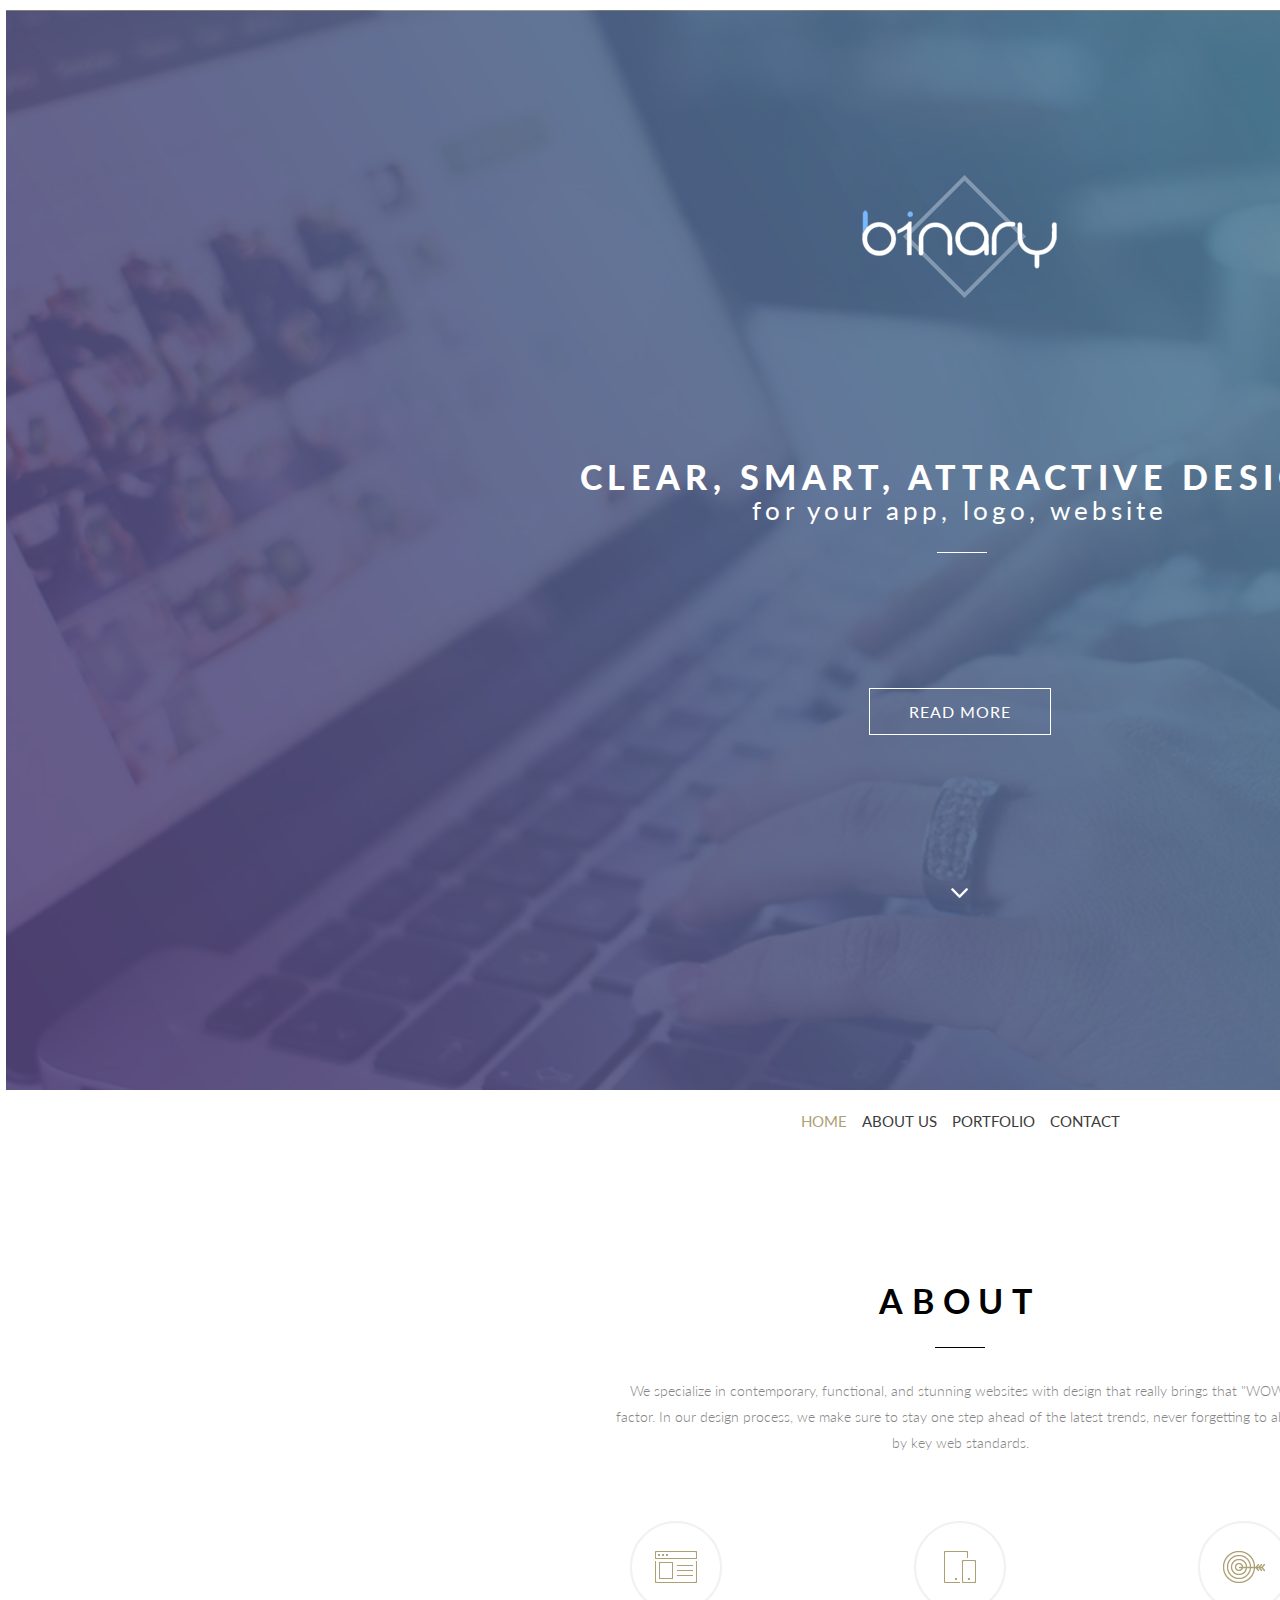
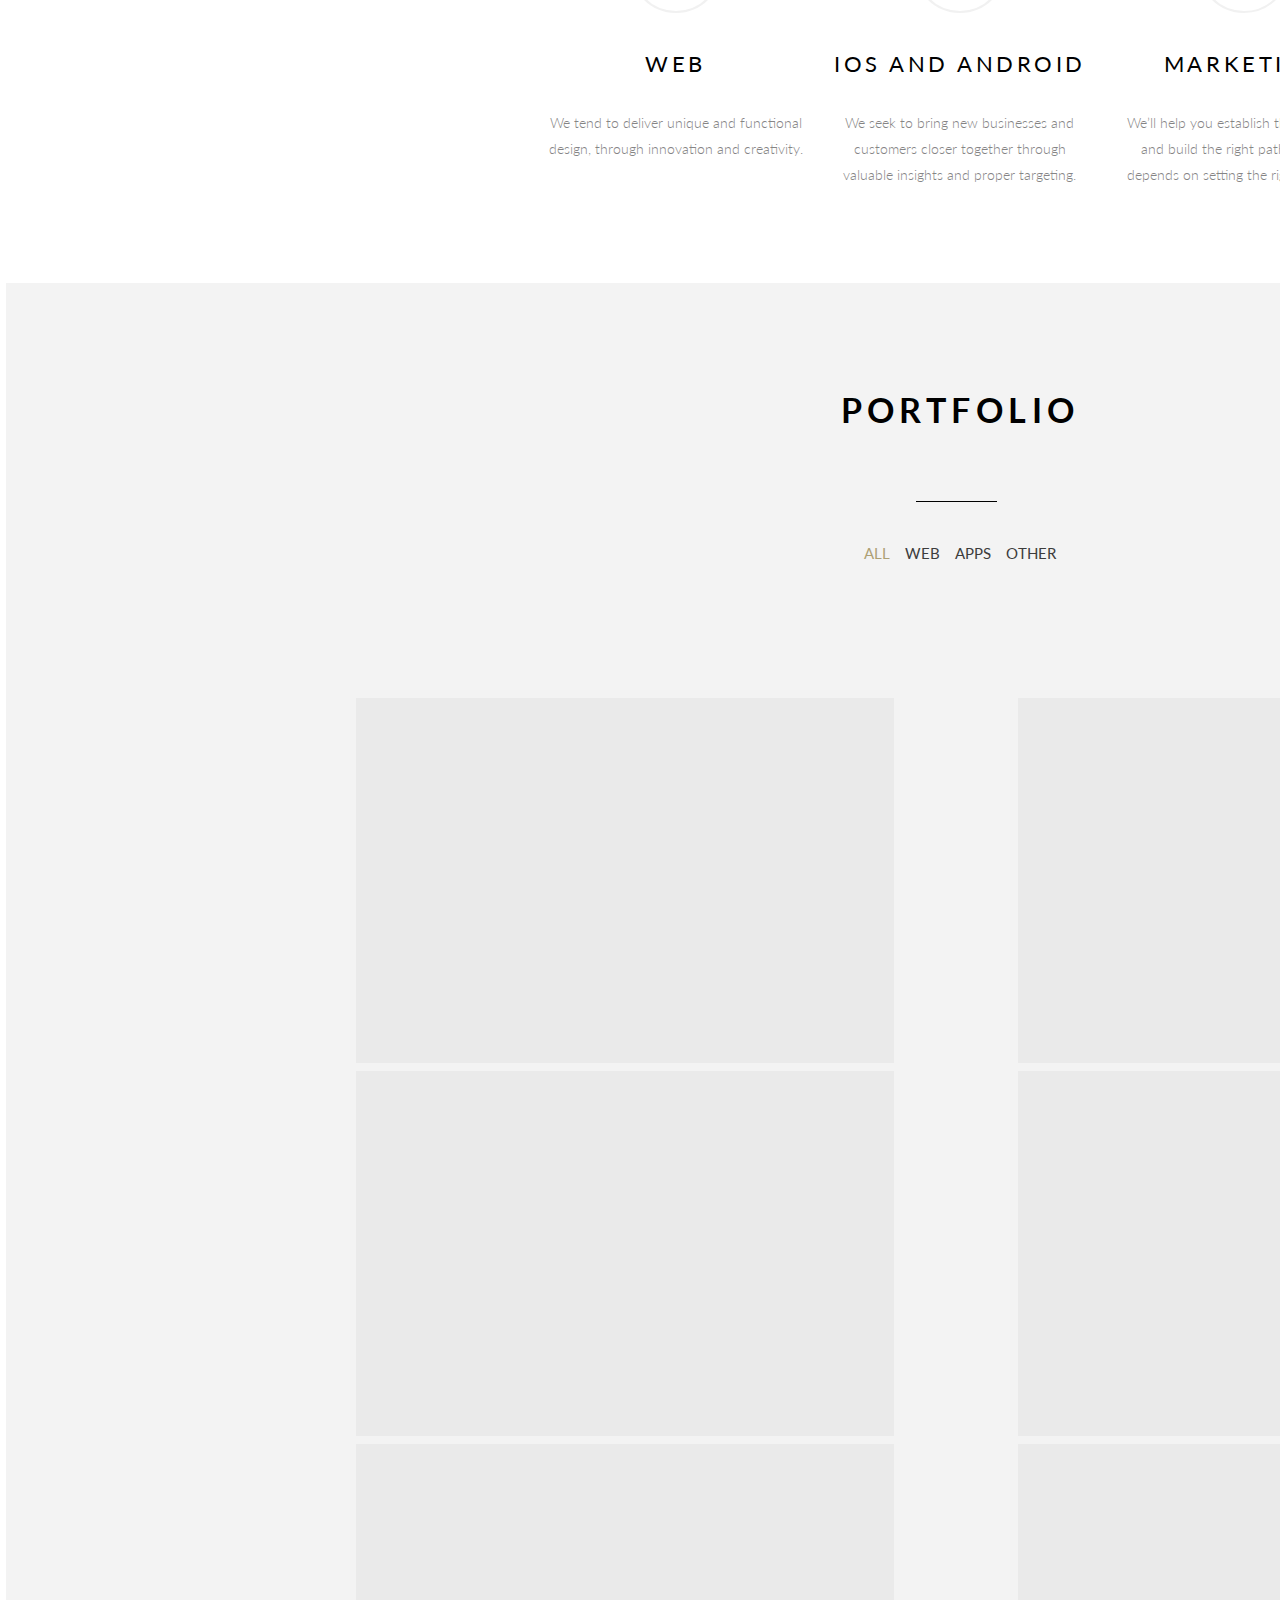
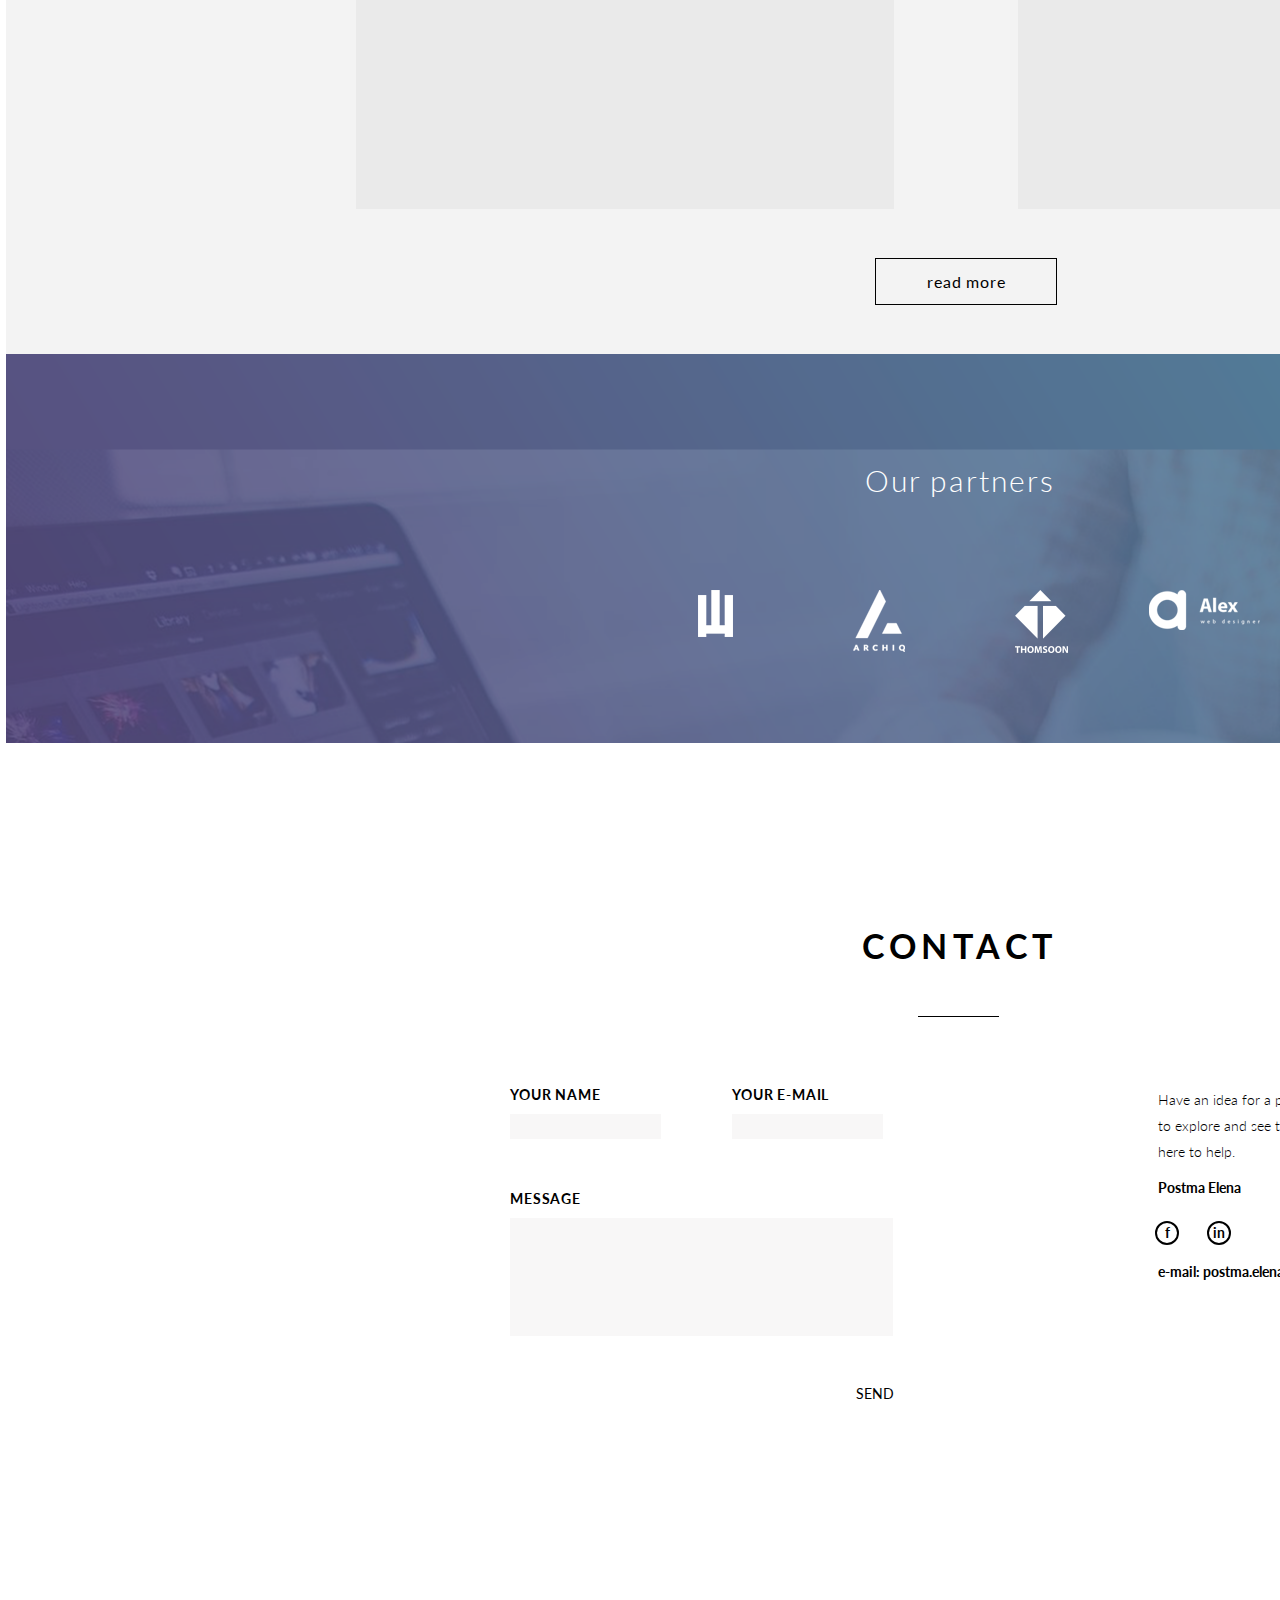
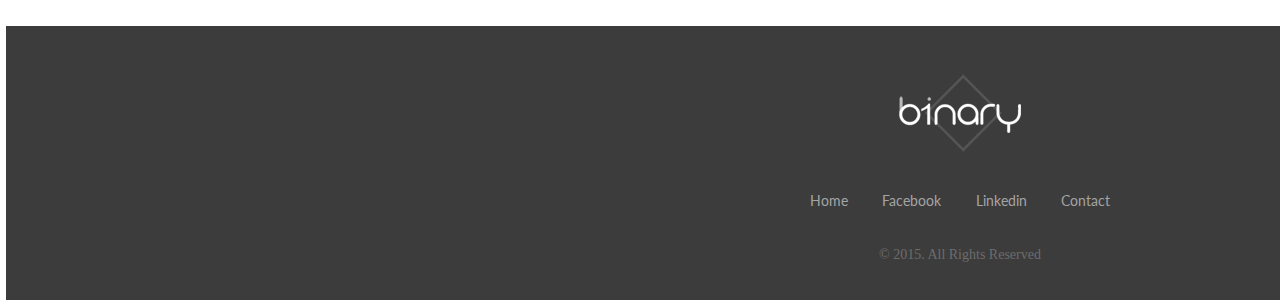
<file: index.html>
<!DOCTYPE html>
<html lang="ru">

<head>
	<title>Мой первый сайт1</title>
	<link rel="stylesheet" href="css/style.css" />
	<meta http-equiv="Content-type" content="text/html;charset=UTF-8" />
</head>

<body>
	<div class="wrapper">
		<div class="highlight">
			<div class="highlight__body">
				<div class="highlight__header">
					<div class="item-highlight__icon1">
						<img src="img/highlight/layer_33_copy_2_859.png" alt="">
					</div>
				</div>
				<div class="highlight__row">
					<div class="highlight__column">
						<div class="item-highlight__title3">Clear, smart, attractive design</div>
						<div class="item-highlight__text3">for your app, logo, website</div>
					</div>
					<div class="line__white"></div>
				</div>
				<div class="highlight__basement">
					<div class="item-highlight__title"><span>READ MORE</span></div>
					<div class="item-highlight__icon2">
						<img src="img/highlight/arrow_down_30.png" alt="">
					</div>
				</div>
			</div>
		</div>
		<div class="about">
			<div class="about__body">
				<div class="about__header">
					<div class="about__menu">
						<div class="menu-item home"><span>HOME</span></div>
						<div class="menu-item"><span>ABOUT US</span></div>
						<div class="menu-item"><span>PORTFOLIO</span></div>
						<div class="menu-item"><span>CONTACT</span></div>
					</div>
					<div class="about__title title">ABOUT</div>
					<div class="about__text">We specialize in contemporary, functional, and stunning websites with
						design
						that really brings that "WOW" factor.
						In our design process, we make sure to stay one step ahead of the latest trends,
						never forgetting to abide by key web standards.</div>
				</div>
				<div class="about__row">
					<div class="about__column">
						<div class="item-about">
							<div class="item-about__icon">
								<img src="img/about/01.png" alt="" />
							</div>
							<div class="item-about__title">WEB</div>
							<div class="item-about__text">We tend to deliver unique and functional design, through
								innovation and creativity.</div>
						</div>
					</div>
					<div class="about__column">
						<div class="item-about">
							<div class="item-about__icon">
								<img src="img/about/02.png" alt="" />
							</div>
							<div class="item-about__title">iOS AND ANDROID</div>
							<div class="item-about__text">We seek to bring new businesses and customers closer together
								through valuable insights and proper targeting.</div>
						</div>
					</div>
					<div class="about__column">
						<div class="item-about">
							<div class="item-about__icon">
								<img src="img/about/03.png" alt="" />
							</div>
							<div class="item-about__title">MARKETING</div>
							<div class="item-about__text">We’ll help you establish the right goals and build the right
								paths. Success depends on setting the right intention.</div>
						</div>
					</div>
				</div>
			</div>
		</div>
		<div class="portfolio">
			<div class="portfolio__title">
				<h1>PORTFOLIO</h1>
				<div class="lineblack"></div>
			</div>
			<div class="about__menu">
				<div class="menu-item home"><span>ALL</span></div>
				<div class="menu-item"><span>WEB</span></div>
				<div class="menu-item"><span>APPS</span></div>
				<div class="menu-item"><span>OTHER</span></div>
			</div>
			<ul class="portfolio__container">
				<li class="portfolio__item"></li>
				<li class="portfolio__item"></li>
				<li class="portfolio__item"></li>
				<li class="portfolio__item"></li>
				<li class="portfolio__item"></li>
				<li class="portfolio__item"></li>
			</ul>
			<div class="portfolio__basement">
				<span>read more</span>
			</div>
		</div>
		<div class="partners">
			<div class="partnersTitle">
				<h1>Our partners</h1>
			</div>
			<div class="boxPartners">
				<div class="itemPartners"><img src="img/partners/logo_2_348.png" alt=""></div>
				<div class="itemPartners"><img src="img/partners/archiq_102.png" alt=""></div>
				<div class="itemPartners"><img src="img/partners/thomsoon_135.png" alt=""></div>
				<div class="itemPartners"><img src="img/partners/alex_101.png" alt=""></div>
			</div>
		</div>
		<div class="contact">
			<div class="contactTitle">
				<h1>CONTACT</h1>
			</div>
			<div class="lineblack lincontact"></div>
			<div class="containerContact">
				<div class="boxContact">
					<div class="contactName">
						<div class="lettersContact"><span>YOUR NAME</span></div>
						<div class="contactInput"></div>
					</div>
					<div class="contactEmail">
						<div class="lettersContact"><span>YOUR E-MAIL</span></div>
						<div class="contactInput"></div>
					</div>
					<div class="contactMessage">
						<div class="lettersContact"><span>MESSAGE</span></div>
						<div class="contactInput2"></div>
					</div>
				</div>
				<div class="feedback">
					<div class="toHelp"><span>Have an idea for a project? Just looking to
							explore and see the possibilities?
							I'm here to help.
						</span></div>
					<div class="surnameName"><span>Postma Elena</span></div>
					<div class="socialNetworks">
						<div class="socNetLogo"><span>f</span></div>
						<div class="socNetLogo"><span>in</span></div>
					</div>
					<div class="mail"><span>e-mail: postma.elena@gmail.com</span></div>
				</div>
			</div>
			<div class="contactSend"><span>SEND</span></div>
		</div>
		<div class="footerSite">
			<div class="fSimg">
				<img src="img/footer/layer_33_copy_3_894.png" alt="">
			</div>
			<div class="footerBox">
				<div class="footerMenu">
					<div class="itemfM"><span>Home</span></div>
					<div class="itemfM"><span>Facebook</span></div>
					<div class="itemfM"><span>Linkedin</span></div>
					<div class="itemfM"><span>Contact</span></div>
				</div>
			</div>
			<div class="footerRights">
				<span>© 2015. All Rights Reserved</span>
			</div>

		</div>
	</div>
</body>

</html>
</file>
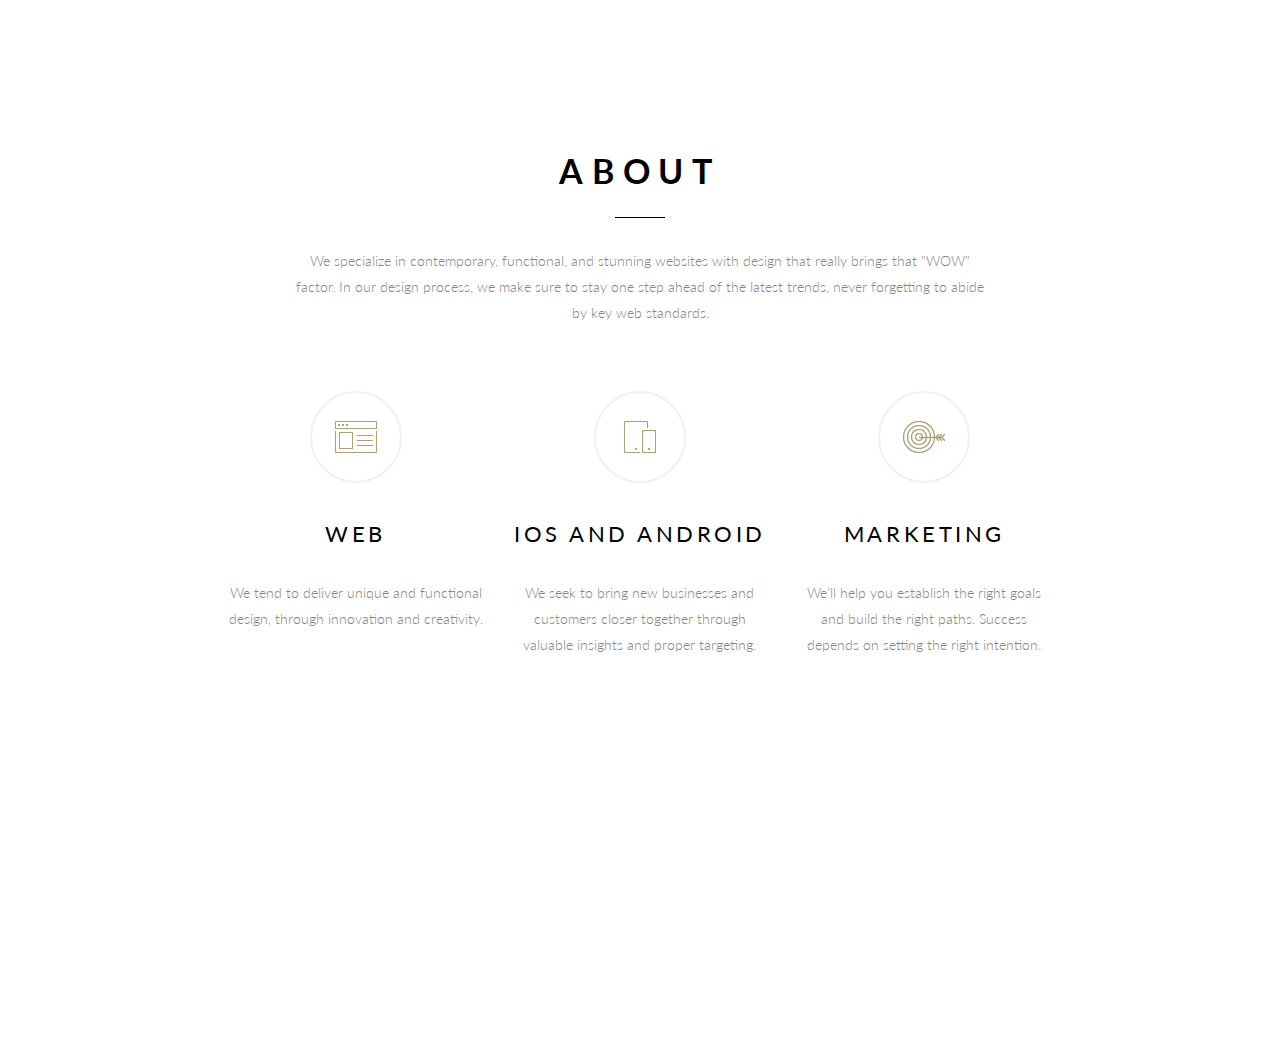
<file: index1.html>
<!-- Сообщаем браузеру как стоит обрабатывать эту страницу -->
<!DOCTYPE html>
<!-- Оболочка документа, указываем язык содержимого -->
<html lang="ru">
	<!-- Заголовок страницы, контейнер для других важных данных (не отображается) -->
	<head>
		<!-- Заголовок страницы в браузере -->
		<title>Методология БЭМ</title>
		<!-- Подключаем CSS -->
		<link rel="stylesheet" href="css/style.css" />
		<!-- Кодировка страницы -->
		<meta http-equiv="Content-type" content="text/html;charset=UTF-8" />
	</head>
	<!-- Отображаемое тело страницы -->
	<body>
		<div class="about">
			<div class="about__body">
				<div class="about__header">
					<div class="about__title title">ABOUT</div>
					<div class="about__text">We specialize in contemporary, functional, and stunning websites with design that really brings that "WOW" factor. 
In our design process, we make sure to stay one step ahead of the latest trends, 
never forgetting to abide by key web standards.</div>
				</div>
				<div class="about__row">
					<div class="about__column">
						<div class="item-about">
							<div class="item-about__icon">
								<img src="img/about/01.png" alt="" />
							</div>
							<div class="item-about__title">WEB</div>
							<div class="item-about__text">We tend to deliver unique and functional design, through innovation and creativity.</div>
						</div>
					</div>
					<div class="about__column">
						<div class="item-about">
							<div class="item-about__icon">
								<img src="img/about/02.png" alt="" />
							</div>
							<div class="item-about__title">iOS AND ANDROID</div>
							<div class="item-about__text">We seek to bring new businesses and customers closer together through valuable insights and proper targeting.</div>
						</div>
					</div>
					<div class="about__column">
						<div class="item-about">
							<div class="item-about__icon">
								<img src="img/about/03.png" alt="" />
							</div>
							<div class="item-about__title">MARKETING</div>
							<div class="item-about__text">We’ll help you establish the right goals and build the right paths. Success depends on setting the right intention.</div>
						</div>
					</div>
				</div>
			</div>
		</div>
	</body>
</html>
</file>
<file: css/style.css>
@charset "UTF-8";
/*Обнуление*/
@import url(https://fonts.googleapis.com/css?family=Lato:400,300,700,900);
* {
  padding: 0;
  margin: 0;
  border: 0;
}

*,
*:before,
*:after {
  -webkit-box-sizing: border-box;
  box-sizing: border-box;
}

:focus,
:active {
  outline: none;
}

a:focus,
a:active {
  outline: none;
}

nav,
footer,
header,
aside {
  display: block;
}

html,
body {
  height: 100%;
  width: 100%;
  font-size: 100%;
  line-height: 1;
  font-size: 14px;
  -ms-text-size-adjust: 100%;
  -moz-text-size-adjust: 100%;
  -webkit-text-size-adjust: 100%;
}

input,
button,
textarea {
  font-family: inherit;
}

input::-ms-clear {
  display: none;
}

button {
  cursor: pointer;
}

button::-moz-focus-inner {
  padding: 0;
  border: 0;
}

a,
a:visited {
  text-decoration: none;
}

a:hover {
  text-decoration: none;
}

ul li {
  list-style: none;
}

img {
  vertical-align: top;
}

h1,
h2,
h3,
h4,
h5,
h6 {
  font-size: inherit;
  font-weight: inherit;
}

/*--------------------*/
body {
  font-family: Lato;
}

.wrapper {
  text-align: center;
  border: 5px;
  width: 1920px;
  height: auto;
  overflow: hidden;
  margin: 0 auto;
  padding: 10px 0.5% 0 0.5%;
}

.highlight {
  background-image: url("../img/highlight/bg_header_743.png");
  background-repeat: no-repeat;
  block-size: cover;
  background-position: center center;
  width: 100%;
  height: 1080px;
  /* margin-bottom: 200px; */
}

.highlight__body {
  max-width: 823px;
  height: auto;
  margin: 0px auto;
  text-align: center;
  display: inline-block;
  position: relative;
}
.highlight__header {
  margin: 165px 0px 159px 0px;
}
.item-highlight__title3 {
  font-size: 34px;
  line-height: 40px;
  font-weight: 900;
  text-transform: uppercase;
  letter-spacing: 0.16em;
  color: #ffffff;
}
.item-highlight__text3 {
  font-size: 26px;
  font-weight: 400;
  text-transform: none;
  letter-spacing: 0.16em;
  color: #ffffff;
}
.line__white {
  content: "";
  position: absolute;
  width: 50px;
  bottom: 0;
  height: 1px;
  left: 47%;
  background-color: #ffffff;
  margin: 0px 0px -30px 0px;
}
.item-highlight__icon1 {
  top: 165px;
}
.item-highlight__icon1 img {
  width: 195px;
  height: 123px;
}
.highlight__row {
  position: relative;
  /* vertical-align: bottom; */
  display: inline-block;
  bottom: 0;
}

.highlight__basement {
  margin: 165px 0px 0px 0px;
  position: relative;
  left: 38%;
}
.item-highlight__title {
  border: 1px solid #ffffff;
  width: 182px;
  height: 47px;
  text-align: center;
  padding: 13px 0 0 0;
}
.item-highlight__title span {
  font-family: Lato;
  font-size: 16px;
  line-height: 1.2;
  font-weight: 400;
  letter-spacing: 0.06em;
  color: #ffffff;
}
.item-highlight__icon2 {
  margin: 153px 0 0 0;
  margin-left: -580px;
}
.item-highlight__icon2 img {
  width: 17px;
  height: 10px;
}
/* /////////////////////////////////////////////////////////// */
/* //////////////////////////////////////////////////////////////// */
/* //////////////////////////////////////////////////////////////// */
/* //////////////////////////////////////////////////////////////// */
/* //////////////////////////////////////////////////////////////// */
.about__body {
  max-width: 823px;
  margin: 0px auto;
}

.about__header {
  margin: 0px 0px 65px 0px;
}
.about__menu {
  display: inline-flex;
  margin: 0 auto;
  padding-top: 22px;
  margin-right: 15px;
}

.menu-item span {
  margin-left: 15px;
  justify-content: space-around;
  /* font-family: Lato; */
  font-size: 15px;
  line-height: 1.2;
  font-weight: 700;
  font-weight: 400;
  color: #3c3c3c;
}

.home span {
  color: #ada074;
}
.about__title {
  margin: 154px 0px 30px 0px;
}

.about__text {
  max-width: 688px;
  color: #868585;
  font-size: 14px;
  font-weight: 300;
  text-align: center;
  line-height: 25.89px;
  margin: 0px auto;
}

.about__row {
  display: -webkit-box;
  display: -ms-flexbox;
  display: flex;
  font-size: 0;
  margin: 0px -15px;
  padding-bottom: 95px;
}

.about__column {
  padding: 0px 15px;
  -webkit-box-flex: 0;
  -ms-flex: 0 0 33.333%;
  flex: 0 0 33.333%;
}

.title {
  font-size: 34px;
  font-weight: 700;
  text-transform: uppercase;
  letter-spacing: 8.95px;
  position: relative;
  text-align: center;
  padding: 0px 0px 30px 0px;
}
.title:after {
  content: "";
  position: absolute;
  width: 50px;
  bottom: 0;
  height: 1px;
  left: 50%;
  background-color: #000;
  margin: 0px 0px 0px -25px;
}

.item-about__icon {
  margin: 0px auto 40px auto;
  border-radius: 50%;
  width: 92px;
  height: 92px;
  border: 2px solid #f1f1f1;
  display: -webkit-box;
  display: -ms-flexbox;
  display: flex;
  -webkit-box-align: center;
  -ms-flex-align: center;
  align-items: center;
  -webkit-box-pack: center;
  -ms-flex-pack: center;
  justify-content: center;
}

.item-about__title {
  text-align: center;
  color: #000000;
  font-size: 22px;
  text-transform: uppercase;
  letter-spacing: 3.52px;
  margin: 0px 0px 35px 0px;
}

.item-about__text {
  text-align: center;
  color: #868585;
  line-height: 26px;
  font-weight: 300;
  font-size: 14px;
}
/* //////////////////////////////////////////////////////////// */
/* //////////////////////////////////////////////////////////// */
/* //////////////////////////////////////////////////////////// */
.portfolio {
  padding: 107px 350px 0px;
  /* position: relative; */
  background-color: #f3f3f3;
  height: 1671px;
}

.portfolio__title h1 {
  font-size: 34px;
  line-height: 1.2;
  font-weight: 700;
  text-transform: uppercase;
  letter-spacing: 0.16em;
  color: #000000;
  margin-bottom: 71px;
}

.lineblack {
  content: "";
  position: relative;
  width: 81px;
  height: 1px;
  left: 49.5%;
  background-color: #000;
  margin: 0px 0px 20px -38px;
}

.portfolio__container {
  position: relative;
  height: 800px;
  width: 1200px;
  box-sizing: border-box;
  display: flex;
  flex-wrap: wrap;
  justify-content: space-between;
  margin-top: 136px;
}

.portfolio__item {
  width: 538px;
  height: 365px;
  background-color: #eaeaea;
  width: calc(50%-8px);
  margin-bottom: 8px;
}
/* //////////////////////////////////////////////////////////////////////// */
.portfolio__basement {
  position: relative;
  margin: 360px 0 0px 0;
  left: 43%;
  color: #000000;
  border: 1px solid #000;
  width: 182px;
  height: 47px;
  text-align: center;
  padding: 13px 0 0 0;
}
.portfolio__basement span {
  font-size: 16px;
  line-height: 1.2;
  font-weight: 400;
  letter-spacing: 0.06em;
}
/* //////////////////////////////////////////////////////////////////////////////////// */

.partners {
  background-image: url(../img/partners/bg_header_copy_884.png);
  background-repeat: no-repeat;
  block-size: cover;
  background-position: center center;
  width: 100%;
  height: 389px;
  padding: 108px 0 94px;
}
.partnersTitle {
  /* margin: 0 auto; */
  height: 28px;
  margin-bottom: 100px;
}
.partnersTitle h1 {
  font-size: 30.4px;
  line-height: 1.2;
  font-weight: 300;
  letter-spacing: 0.06em;
  color: #ffffff;
}
.boxPartners {
  width: 600px;
  margin: 0 auto;
  display: flex;
  justify-content: space-between;
}
.itemPartners {
  width: 111px;
  height: 63;
}

/* /////////////////////////////////////////////////////////////////////////////////////////////// */
/* /////////////////////////////////////////////////////////////////////////////////////////////// */
/* /////////////////////////////////////////////////////////////////////////////////////////////// */

.contact {
  margin: 0 auto;
  width: 900px;
  min-height: 100px;
  height: 700px;
  padding-bottom: 100px;
}
.contactTitle {
  margin-top: 183px;
  margin-bottom: 50px;
}
.contactTitle h1 {
  font-size: 34px;
  line-height: 1.2;
  font-weight: 700;
  text-transform: uppercase;
  letter-spacing: 0.16em;
  color: #000000;
}
.lincontact {
  margin-bottom: 70px;
}
.containerContact {
  height: 300px;
  width: 100%;
  display: flex;
  flex-wrap: wrap;
  justify-content: space-between;
}
.boxContact {
  display: flex;
  flex-wrap: wrap;
  justify-content: space-between;
  width: 383px;
  height: 300px;
}
.contactName {
  align-items: start;
  height: 69px;
  width: 161px;
}
.contactInput {
  width: 151px;
  height: 25px;
  background-color: #f8f7f7;
}
.contactEmail {
  width: 161px;
  height: 45px;
}
.contactMessage {
  height: 162px;
}
.contactInput2 {
  width: 383px;
  height: 118px;
  background-color: #f8f7f7;
}
.lettersContact {
  margin-bottom: 10px;
  text-align: left;
}
.lettersContact span {
  font-size: 14px;
  line-height: 1.2;
  font-weight: 700;
  text-transform: uppercase;
  letter-spacing: 0.06em;
  color: #000000;
}
.feedback {
  width: 252px;
  /* height: 196px; */
  text-align: left;
}
.feedback span {
  font-family: Lato;
  font-size: 14px;
  line-height: 26px;
  font-weight: 300;
  color: #000000;
}
.toHelp {
  margin-bottom: 10px;
}
.surnameName {
  margin-bottom: 6px;
}
.surnameName span {
  font-weight: 700;
}
.socialNetworks {
  display: flex;
  align-items: center;
  width: 70px;
  justify-content: center;
}
.socNetLogo span {
  font-weight: 700;
}
.socNetLogo {
  display: flex;
  align-items: center;
  justify-content: center;
  border-radius: 50%;
  border: 2px solid black;
  padding: 0 9px;
  width: 24px;
  height: 24px;
  line-height: 24px;
  margin: 1em;
  text-align: center;
}
.mail span {
  font-weight: 700;
}
.contactSend {
  padding-right: 170px;
}
/* /////////////////////////////////////////////////////////////////////////////////////// */
/* /////////////////////////////////////////////////////////////////////////////////////// */
/* /////////////////////////////////////////////////////////////////////////////////////// */
.footerSite {
  padding-top: 48px;
  margin: 0 auto;
  min-height: 100px;
  height: 274px;
  background-image: url(../img/footer/background_161.png);
  background-repeat: no-repeat;
  block-size: cover;
  background-position: center center;
  width: 100%;
}
.fSimg {
  margin: 0 auto;
  width: 122px;
  height: 78px;
}
.fSimg img {
  width: 100%;
  height: 100%;
}
.footerBox {
  margin: 41px 0 34px;
}
.footerMenu {
  margin: 0 auto;
  width: 300px;
  height: 20px;
  display: flex;
  justify-content: space-between;
}
.itemfM {
  font-size: 14px;
  line-height: 1.2;
  font-weight: 400;
  color: #a4a4a4;
}
.footerRights span {
  font-family: "Myriad Pro";
  font-size: 14px;
  line-height: 1.2;
  font-weight: 400;
  color: #6c6c6c;
}
</file>
